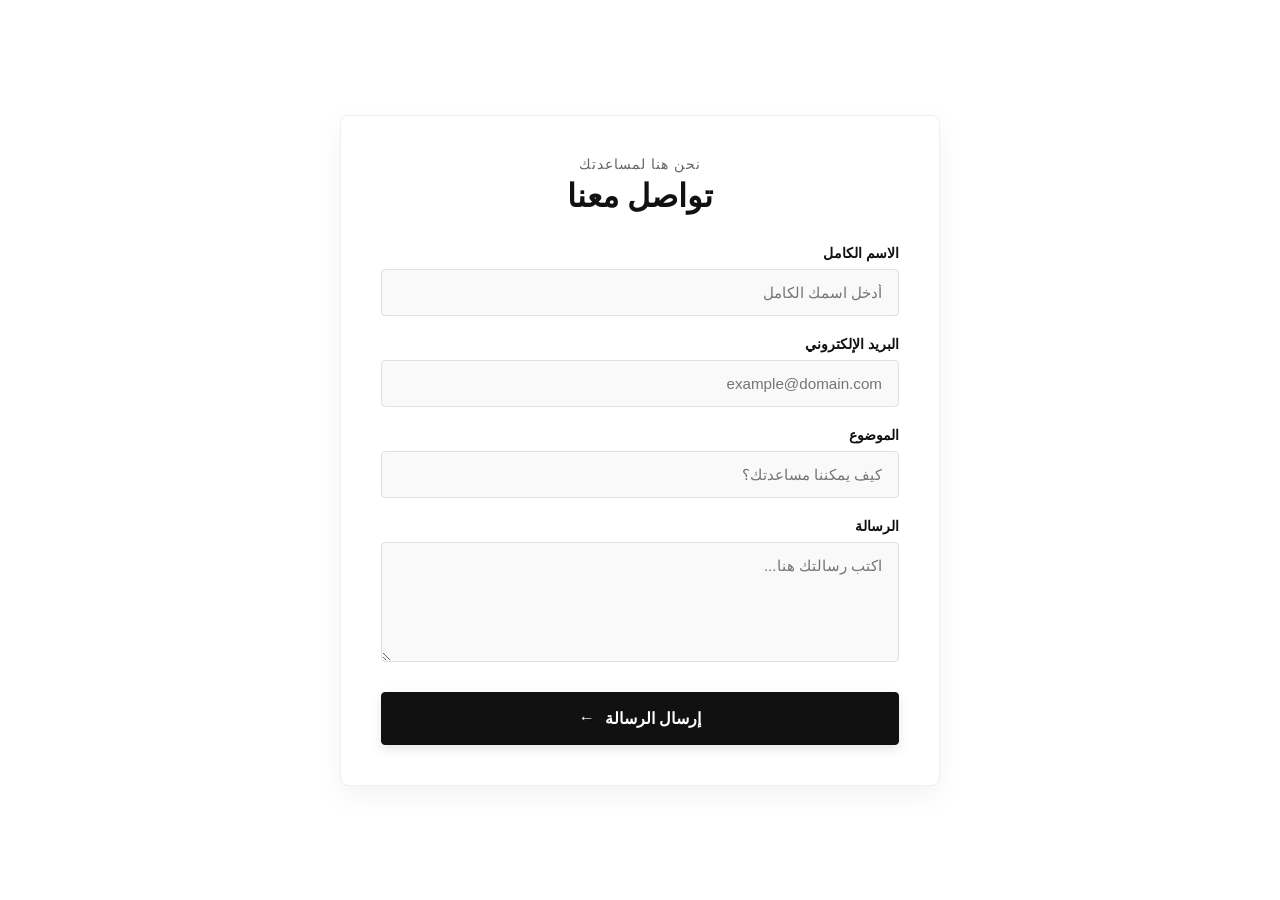
<file: index.html>
<!DOCTYPE html>
<html lang="ar" dir="rtl">
<head>
    <meta charset="UTF-8">
    <meta name="viewport" content="width=device-width, initial-scale=1.0">
    <title>تواصل معنا</title>
    <style>
        /* ==========================================
           1. ألوان الثيم والمتغيرات الأساسية
           ========================================== */
        :root {
            --bg-main: #FFFFFF;              /* خلفية الموقع الرئيسية */
            --text-title: #111111;           /* لون العناوين الرئيسية */
            --text-subtitle: #666666;        /* لون النصوص الفرعية */
            --input-bg: #F9F9F9;             /* خلفية حقول الإدخال */
            --input-border: #E0E0E0;         /* إطار حقول الإدخال */
            
            /* ألوان الزر التفاعلي */
            --btn-bg: #111111;               /* اللون الأساسي للزر (أسود فاخر) */
            --btn-text: #FFFFFF;             /* لون خط الزر */
            --btn-hover-bg: #C5A880;         /* لون التمرير (ذهبي/بيج فاخر) */
            --btn-hover-text: #FFFFFF;       /* لون الخط عند التمرير */
            
            --transition-speed: 0.3s;
        }

        /* ==========================================
           2. التنسيقات العامة
           ========================================== */
        * {
            box-sizing: border-box;
            margin: 0;
            padding: 0;
            font-family: 'Segoe UI', Tahoma, Geneva, Verdana, sans-serif;
        }

        body {
            background-color: var(--bg-main);
            color: var(--text-title);
            display: flex;
            justify-content: center;
            align-items: center;
            min-height: 100vh;
            padding: 40px 20px;
        }

        /* ==========================================
           3. حاوية نموذج التواصل
           ========================================== */
        .contact-container {
            width: 100%;
            max-width: 600px;
            background: #FFFFFF;
            padding: 40px;
            border-radius: 8px;
            box-shadow: 0 10px 30px rgba(0, 0, 0, 0.05);
            border: 1px solid #F0F0F0;
        }

        .contact-header {
            text-align: center;
            margin-bottom: 30px;
        }

        .contact-header .sub-title {
            font-size: 0.85rem;
            color: var(--text-subtitle);
            letter-spacing: 1px;
            margin-bottom: 5px;
            display: block;
        }

        .contact-header .main-title {
            font-size: 2rem;
            font-weight: 800;
            color: var(--text-title);
        }

        /* ==========================================
           4. حقول الإدخال (Form Inputs)
           ========================================== */
        .form-group {
            margin-bottom: 20px;
            display: flex;
            flex-direction: column;
            gap: 8px;
        }

        .form-group label {
            font-size: 0.9rem;
            font-weight: 600;
            color: var(--text-title);
        }

        .form-control {
            width: 100%;
            padding: 14px 16px;
            font-size: 0.95rem;
            background-color: var(--input-bg);
            border: 1px solid var(--input-border);
            border-radius: 4px;
            color: var(--text-title);
            outline: none;
            transition: border-color var(--transition-speed) ease, box-shadow var(--transition-speed) ease;
        }

        .form-control:focus {
            border-color: var(--text-title);
            box-shadow: 0 0 0 3px rgba(17, 17, 17, 0.1);
            background-color: #FFFFFF;
        }

        textarea.form-control {
            resize: vertical;
            min-height: 120px;
        }

        /* ==========================================
           5. زر التواصل المعدّل (Contact Us Button)
           ========================================== */
        .btn-submit {
            width: 100%;
            display: inline-flex;
            align-items: center;
            justify-content: center;
            gap: 10px;
            padding: 16px 30px;
            font-size: 1rem;
            font-weight: 700;
            color: var(--btn-text);
            background-color: var(--btn-bg);
            border: 1px solid var(--btn-bg);
            border-radius: 4px;
            cursor: pointer;
            transition: all var(--transition-speed) ease-in-out;
            box-shadow: 0 4px 12px rgba(0, 0, 0, 0.1);
            margin-top: 10px;
        }

        /* تأثير التمرير (Hover) لزر التواصل */
        .btn-submit:hover {
            background-color: var(--btn-hover-bg);
            border-color: var(--btn-hover-bg);
            color: var(--btn-hover-text);
            transform: translateY(-2px);
            box-shadow: 0 8px 20px rgba(197, 168, 128, 0.3);
        }

        /* تأثير الضغط على الزر */
        .btn-submit:active {
            transform: translateY(0);
            box-shadow: 0 2px 6px rgba(0, 0, 0, 0.15);
        }

        /* تحريك أيكون/سهم الزر عند التمرير */
        .btn-submit .arrow {
            display: inline-block;
            transition: transform var(--transition-speed) ease;
        }

        .btn-submit:hover .arrow {
            transform: translateX(-5px);
        }
    </style>
</head>
<body>

    <div class="contact-container">
        <!-- هيدر النموذج -->
        <div class="contact-header">
            <span class="sub-title">نحن هنا لمساعدتك</span>
            <h2 class="main-title">تواصل معنا</h2>
        </div>

        <!-- نموذج التواصل -->
        <form action="#" method="POST">
            <div class="form-group">
                <label for="name">الاسم الكامل</label>
                <input type="text" id="name" class="form-control" placeholder="أدخل اسمك الكامل" required>
            </div>

            <div class="form-group">
                <label for="email">البريد الإلكتروني</label>
                <input type="email" id="email" class="form-control" placeholder="example@domain.com" required>
            </div>

            <div class="form-group">
                <label for="subject">الموضوع</label>
                <input type="text" id="subject" class="form-control" placeholder="كيف يمكننا مساعدتك؟" required>
            </div>

            <div class="form-group">
                <label for="message">الرسالة</label>
                <textarea id="message" class="form-control" placeholder="اكتب رسالتك هنا..." required></textarea>
            </div>

            <!-- زر الإرسال / التواصل المعدّل -->
            <button type="submit" class="btn-submit">
                <span>إرسال الرسالة</span>
                <span class="arrow">&larr;</span>
            </button>
        </form>
    </div>

</body>
</html>
</file>
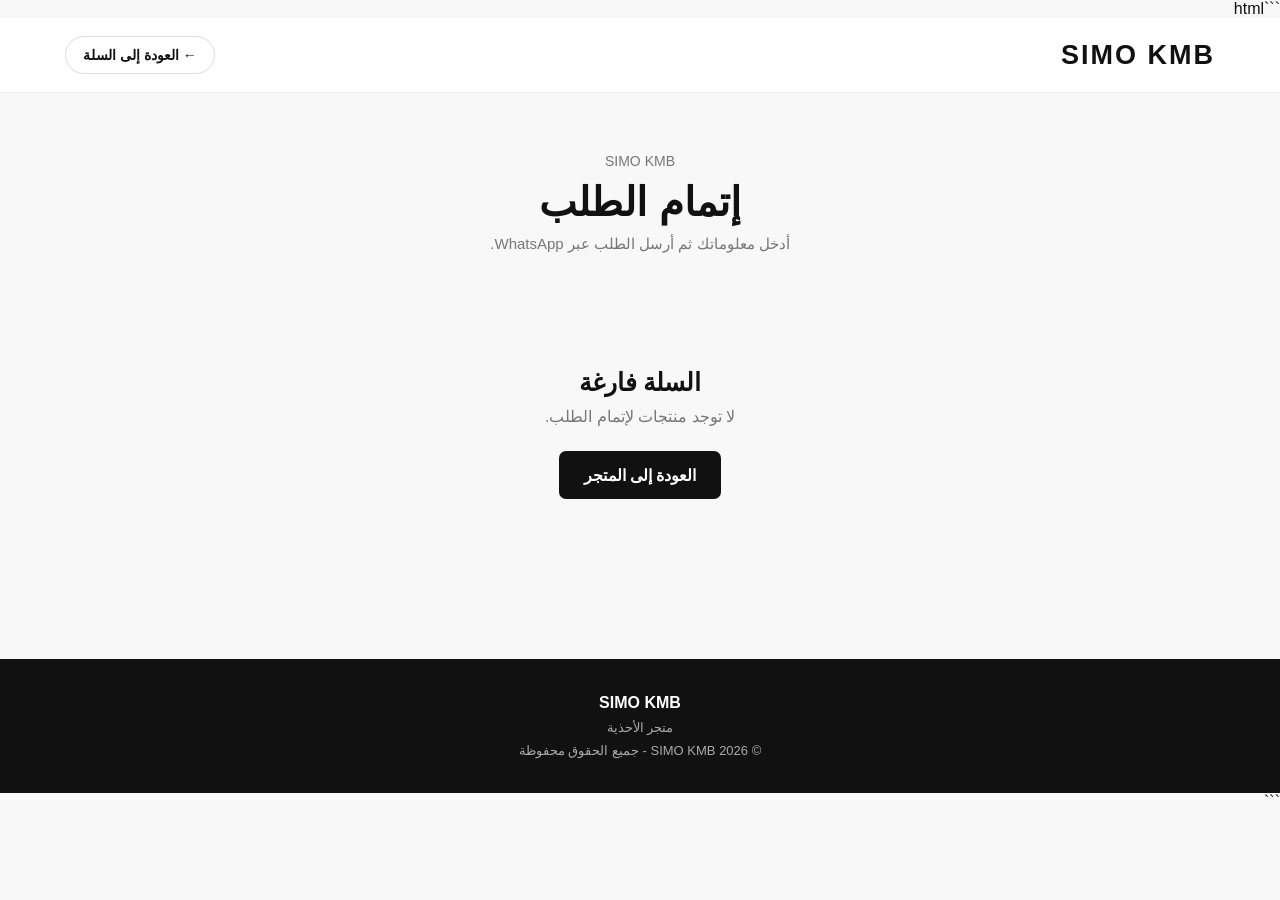
<file: pages/checkout.html>
```html
<!DOCTYPE html>
<html lang="ar" dir="rtl">

<head>

    <meta charset="UTF-8">

    <meta
        name="viewport"
        content="width=device-width, initial-scale=1.0"
    >

    <title>إتمام الطلب | SIMO KMB</title>


    <style>

        * {
            margin: 0;
            padding: 0;
            box-sizing: border-box;
        }


        body {
            font-family: Arial, sans-serif;
            background: #f8f8f8;
            color: #111111;
        }


        a {
            text-decoration: none;
            color: inherit;
        }


        button,
        input,
        textarea,
        select {
            font-family: inherit;
        }


        /* =========================
           HEADER
        ========================= */

        header {
            background: #ffffff;
            border-bottom: 1px solid #eeeeee;
        }


        .header-container {
            max-width: 1200px;
            margin: auto;
            padding: 18px 25px;

            display: flex;
            align-items: center;
            justify-content: space-between;
        }


        .logo {
            font-size: 27px;
            font-weight: 900;
            letter-spacing: 2px;
        }


        .back-cart {
            display: flex;
            align-items: center;
            gap: 8px;

            padding: 10px 17px;

            border: 1px solid #dddddd;
            border-radius: 25px;

            font-size: 14px;
            font-weight: bold;

            transition: 0.2s;
        }


        .back-cart:hover {
            border-color: #111111;
        }


        /* =========================
           PAGE
        ========================= */

        .page {
            max-width: 1100px;
            margin: auto;

            padding: 60px 25px 90px;
        }


        .page-title {
            text-align: center;
            margin-bottom: 45px;
        }


        .page-title span {
            display: block;

            color: #777777;
            font-size: 14px;

            margin-bottom: 10px;
        }


        .page-title h1 {
            font-size: 40px;
            margin-bottom: 10px;
        }


        .page-title p {
            color: #777777;
            font-size: 15px;
        }


        /* =========================
           LAYOUT
        ========================= */

        .checkout-layout {
            display: grid;

            grid-template-columns: 1fr 380px;

            gap: 30px;

            align-items: start;
        }


        /* =========================
           FORM
        ========================= */

        .form-box {
            background: #ffffff;

            border: 1px solid #eeeeee;

            border-radius: 12px;

            padding: 30px;
        }


        .form-box h2 {
            font-size: 21px;

            margin-bottom: 25px;
        }


        .form-group {
            margin-bottom: 20px;
        }


        .form-group label {
            display: block;

            font-size: 14px;

            font-weight: bold;

            margin-bottom: 8px;
        }


        .form-group input,
        .form-group textarea,
        .form-group select {
            width: 100%;

            border: 1px solid #dddddd;

            border-radius: 7px;

            padding: 13px 14px;

            font-size: 14px;

            outline: none;

            background: #ffffff;

            transition: 0.2s;
        }


        .form-group input:focus,
        .form-group textarea:focus,
        .form-group select:focus {
            border-color: #111111;
        }


        .form-group textarea {
            min-height: 110px;

            resize: vertical;
        }


        .required {
            color: #777777;
        }


        /* =========================
           ORDER SUMMARY
        ========================= */

        .order-box {
            background: #ffffff;

            border: 1px solid #eeeeee;

            border-radius: 12px;

            padding: 25px;

            position: sticky;

            top: 25px;
        }


        .order-box h2 {
            font-size: 21px;

            margin-bottom: 25px;
        }


        .order-products {
            display: flex;

            flex-direction: column;

            gap: 15px;

            max-height: 420px;

            overflow-y: auto;

            padding-left: 3px;
        }


        .order-item {
            display: grid;

            grid-template-columns: 70px 1fr;

            gap: 12px;

            padding-bottom: 15px;

            border-bottom: 1px solid #eeeeee;
        }


        .order-item-image {
            width: 70px;

            height: 70px;

            border-radius: 7px;

            overflow: hidden;

            background: #f2f2f2;
        }


        .order-item-image img {
            width: 100%;

            height: 100%;

            object-fit: cover;

            display: block;
        }


        .order-item-info h3 {
            font-size: 14px;

            margin-bottom: 7px;
        }


        .order-item-info p {
            color: #777777;

            font-size: 12px;

            line-height: 1.7;
        }


        .order-item-price {
            font-size: 13px;

            font-weight: bold;

            margin-top: 5px;
        }


        .total-section {
            margin-top: 22px;

            padding-top: 18px;

            border-top: 1px solid #eeeeee;
        }


        .total-row {
            display: flex;

            justify-content: space-between;

            margin-bottom: 12px;

            font-size: 14px;
        }


        .total-final {
            font-size: 19px;

            font-weight: bold;

            margin-top: 18px;

            padding-top: 17px;

            border-top: 1px solid #eeeeee;
        }


        /* =========================
           WHATSAPP BUTTON
        ========================= */

        .whatsapp-button {
            width: 100%;

            height: 55px;

            margin-top: 25px;

            border: none;

            border-radius: 8px;

            background: #111111;

            color: #ffffff;

            font-size: 16px;

            font-weight: bold;

            cursor: pointer;

            transition: 0.2s;
        }


        .whatsapp-button:hover {
            background: #333333;
        }


        .whatsapp-button:disabled {
            background: #cccccc;

            cursor: not-allowed;
        }


        .whatsapp-note {
            text-align: center;

            color: #888888;

            font-size: 12px;

            line-height: 1.7;

            margin-top: 12px;
        }


        /* =========================
           EMPTY
        ========================= */

        .empty-message {
            display: none;

            text-align: center;

            padding: 70px 20px;
        }


        .empty-message.show {
            display: block;
        }


        .empty-message h2 {
            font-size: 25px;

            margin-bottom: 10px;
        }


        .empty-message p {
            color: #777777;

            margin-bottom: 25px;
        }


        .shop-button {
            display: inline-flex;

            align-items: center;

            justify-content: center;

            height: 48px;

            padding: 0 25px;

            background: #111111;

            color: #ffffff;

            border-radius: 7px;

            font-weight: bold;
        }


        /* =========================
           FOOTER
        ========================= */

        footer {
            background: #111111;

            color: #ffffff;

            text-align: center;

            padding: 35px 20px;
        }


        footer p {
            color: #aaaaaa;

            font-size: 13px;

            margin-top: 8px;
        }


        /* =========================
           RESPONSIVE
        ========================= */

        @media (max-width: 850px) {

            .checkout-layout {
                grid-template-columns: 1fr;
            }


            .order-box {
                position: static;
            }

        }


        @media (max-width: 600px) {

            .page {
                padding: 40px 15px 70px;
            }


            .page-title h1 {
                font-size: 32px;
            }


            .form-box,
            .order-box {
                padding: 20px;
            }


            .logo {
                font-size: 23px;
            }

        }

    </style>

</head>


<body>


    <!-- =========================
         HEADER
    ========================= -->

    <header>

        <div class="header-container">


            <a
                href="../index.html"
                class="logo"
            >
                SIMO KMB
            </a>


            <a
                href="cart.html"
                class="back-cart"
            >
                ← العودة إلى السلة
            </a>


        </div>

    </header>


    <!-- =========================
         MAIN
    ========================= -->

    <main class="page">


        <section class="page-title">

            <span>
                SIMO KMB
            </span>

            <h1>
                إتمام الطلب
            </h1>

            <p>
                أدخل معلوماتك ثم أرسل الطلب عبر WhatsApp.
            </p>

        </section>


        <!-- =========================
             EMPTY CART
        ========================= -->

        <section
            class="empty-message"
            id="emptyMessage"
        >

            <h2>
                السلة فارغة
            </h2>

            <p>
                لا توجد منتجات لإتمام الطلب.
            </p>

            <a
                href="shop.html"
                class="shop-button"
            >
                العودة إلى المتجر
            </a>

        </section>


        <!-- =========================
             CHECKOUT
        ========================= -->

        <section
            class="checkout-layout"
            id="checkoutLayout"
        >


            <!-- =====================
                 CUSTOMER FORM
            ====================== -->

            <div class="form-box">

                <h2>
                    معلومات الزبون
                </h2>


                <form id="orderForm">


                    <div class="form-group">

                        <label for="customerName">
                            الاسم الكامل
                            <span class="required">*</span>
                        </label>

                        <input
                            type="text"
                            id="customerName"
                            placeholder="مثال: محمد العلوي"
                            required
                        >

                    </div>


                    <div class="form-group">

                        <label for="customerPhone">
                            رقم الهاتف
                            <span class="required">*</span>
                        </label>

                        <input
                            type="tel"
                            id="customerPhone"
                            placeholder="مثال: 0612345678"
                            required
                        >

                    </div>


                    <div class="form-group">

                        <label for="customerCity">
                            المدينة
                            <span class="required">*</span>
                        </label>

                        <input
                            type="text"
                            id="customerCity"
                            placeholder="مثال: تطوان"
                            required
                        >

                    </div>


                    <div class="form-group">

                        <label for="customerAddress">
                            العنوان بالتفصيل
                            <span class="required">*</span>
                        </label>

                        <textarea
                            id="customerAddress"
                            placeholder="اكتب العنوان بالتفصيل..."
                            required
                        ></textarea>

                    </div>


                    <div class="form-group">

                        <label for="customerNote">
                            ملاحظات إضافية
                        </label>

                        <textarea
                            id="customerNote"
                            placeholder="مثال: أريد الاتصال بي قبل التوصيل..."
                        ></textarea>

                    </div>


                </form>

            </div>


            <!-- =====================
                 ORDER
            ====================== -->

            <aside class="order-box">

                <h2>
                    تفاصيل الطلب
                </h2>


                <div
                    class="order-products"
                    id="orderProducts"
                >
                </div>


                <div class="total-section">


                    <div class="total-row">

                        <span>
                            عدد المنتجات
                        </span>

                        <strong id="totalItems">
                            0
                        </strong>

                    </div>


                    <div class="total-row">

                        <span>
                            المجموع
                        </span>

                        <strong id="subtotal">
                            0 درهم
                        </strong>

                    </div>


                    <div class="total-row">

                        <span>
                            التوصيل
                        </span>

                        <strong>
                            يحدد مع صاحب المحل
                        </strong>

                    </div>


                    <div class="total-row total-final">

                        <span>
                            الإجمالي
                        </span>

                        <strong id="totalPrice">
                            0 درهم
                        </strong>

                    </div>


                </div>


                <button
                    type="button"
                    class="whatsapp-button"
                    id="whatsappButton"
                    onclick="sendOrderToWhatsApp()"
                >
                    تأكيد الطلب عبر WhatsApp
                </button>


                <p class="whatsapp-note">
                    عند الضغط على الزر سيتم فتح WhatsApp
                    برسالة تحتوي على تفاصيل طلبك.
                </p>


            </aside>


        </section>

    </main>


    <!-- =========================
         FOOTER
    ========================= -->

    <footer>

        <strong>
            SIMO KMB
        </strong>

        <p>
            متجر الأحذية
        </p>

        <p>
            © 2026 SIMO KMB - جميع الحقوق محفوظة
        </p>

    </footer>


    <!-- =========================
         JAVASCRIPT
    ========================= -->

    <script>


        /* =========================
           رقم WhatsApp
        ========================= */

        const WHATSAPP_NUMBER =
            "212609379100";


        /* =========================
           السلة
        ========================= */

        let cart = [];


        /* =========================
           قراءة السلة
        ========================= */

        function loadCart() {

            const savedCart =
                localStorage.getItem("simoCart");


            if (!savedCart) {

                cart = [];

                return;

            }


            try {

                const parsed =
                    JSON.parse(savedCart);


                if (Array.isArray(parsed)) {

                    cart = parsed;

                }

                else {

                    cart = [];

                }

            }

            catch (error) {

                cart = [];

            }

        }


        /* =========================
           السعر
        ========================= */

        function formatPrice(price) {

            return Number(price)
                .toLocaleString("ar-MA")
                + " درهم";

        }


        /* =========================
           عرض الطلب
        ========================= */

        function renderOrder() {

            const checkoutLayout =
                document.getElementById(
                    "checkoutLayout"
                );

            const emptyMessage =
                document.getElementById(
                    "emptyMessage"
                );

            const orderProducts =
                document.getElementById(
                    "orderProducts"
                );


            orderProducts.innerHTML = "";


            if (cart.length === 0) {

                checkoutLayout.style.display =
                    "none";

                emptyMessage.classList.add(
                    "show"
                );

                return;

            }


            checkoutLayout.style.display =
                "grid";

            emptyMessage.classList.remove(
                "show"
            );


            let totalItems = 0;

            let totalPrice = 0;


            cart.forEach(
                function(item) {

                    const quantity =
                        Number(item.quantity) || 1;

                    const price =
                        Number(item.price) || 0;


                    totalItems += quantity;

                    totalPrice +=
                        price * quantity;


                    const article =
                        document.createElement("article");

                    article.className =
                        "order-item";


                    /* الصورة */

                    const imageBox =
                        document.createElement("div");

                    imageBox.className =
                        "order-item-image";


                    const image =
                        document.createElement("img");

                    image.src =
                        item.image;

                    image.alt =
                        item.name || "منتج";


                    imageBox.appendChild(
                        image
                    );


                    /* المعلومات */

                    const info =
                        document.createElement("div");

                    info.className =
                        "order-item-info";


                    const name =
                        document.createElement("h3");

                    name.textContent =
                        item.name || "حذاء";


                    const details =
                        document.createElement("p");

                    details.textContent =
                        "المقاس: " +
                        (item.size || "-") +
                        " | اللون: " +
                        (item.color || "-") +
                        " | الكمية: " +
                        quantity;


                    const priceElement =
                        document.createElement("div");

                    priceElement.className =
                        "order-item-price";

                    priceElement.textContent =
                        formatPrice(
                            price * quantity
                        );


                    info.appendChild(name);

                    info.appendChild(details);

                    info.appendChild(priceElement);


                    article.appendChild(
                        imageBox
                    );

                    article.appendChild(
                        info
                    );


                    orderProducts.appendChild(
                        article
                    );

                }
            );


            document.getElementById(
                "totalItems"
            ).textContent =
                totalItems;


            document.getElementById(
                "subtotal"
            ).textContent =
                formatPrice(totalPrice);


            document.getElementById(
                "totalPrice"
            ).textContent =
                formatPrice(totalPrice);

        }


        /* =========================
           إرسال الطلب إلى WhatsApp
        ========================= */

        function sendOrderToWhatsApp() {


            /* التحقق من وجود منتجات */

            if (cart.length === 0) {

                alert(
                    "السلة فارغة."
                );

                return;

            }


            /* قراءة معلومات الزبون */

            const name =
                document.getElementById(
                    "customerName"
                ).value.trim();


            const phone =
                document.getElementById(
                    "customerPhone"
                ).value.trim();


            const city =
                document.getElementById(
                    "customerCity"
                ).value.trim();


            const address =
                document.getElementById(
                    "customerAddress"
                ).value.trim();


            const note =
                document.getElementById(
                    "customerNote"
                ).value.trim();


            /* التحقق */

            if (
                !name ||
                !phone ||
                !city ||
                !address
            ) {

                alert(
                    "الرجاء إدخال جميع المعلومات المطلوبة."
                );

                return;

            }


            /* =========================
               حساب المجموع
            ========================= */

            let totalItems = 0;

            let totalPrice = 0;


            cart.forEach(
                function(item) {

                    const quantity =
                        Number(item.quantity) || 1;

                    const price =
                        Number(item.price) || 0;


                    totalItems += quantity;

                    totalPrice +=
                        price * quantity;

                }
            );


            /* =========================
               إنشاء رسالة WhatsApp
            ========================= */

            let message = "";


            message +=
                "🛍️ *طلب جديد - SIMO KMB*";


            message +=
                "\n\n";


            message +=
                "👤 *معلومات الزبون:*";


            message +=
                "\n";

            message +=
                "الاسم: " +
                name;


            message +=
                "\n";

            message +=
                "الهاتف: " +
                phone;


            message +=
                "\n";

            message +=
                "المدينة: " +
                city;


            message +=
                "\n";

            message +=
                "العنوان: " +
                address;


            if (note) {

                message +=
                    "\n";

                message +=
                    "ملاحظات: " +
                    note;

            }


            message +=
                "\n\n";


            message +=
                "👟 *المنتجات:*";


            message +=
                "\n";


            message +=
                "━━━━━━━━━━━━";


            message +=
                "\n";


            cart.forEach(
                function(item, index) {

                    const quantity =
                        Number(item.quantity) || 1;

                    const price =
                        Number(item.price) || 0;

                    const itemTotal =
                        price * quantity;


                    message +=
                        "\n" +
                        (index + 1) +
                        ". " +
                        (item.name || "حذاء");


                    message +=
                        "\n";

                    message +=
                        "المقاس: " +
                        (item.size || "-");


                    message +=
                        "\n";

                    message +=
                        "اللون: " +
                        (item.color || "-");


                    message +=
                        "\n";

                    message +=
                        "الكمية: " +
                        quantity;


                    message +=
                        "\n";

                    message +=
                        "السعر: " +
                        formatPrice(itemTotal);


                    message +=
                        "\n";

                    message +=
                        "━━━━━━━━━━━━";

                    message +=
                        "\n";

                }
            );


            message +=
                "\n";

            message +=
                "📦 عدد القطع: " +
                totalItems;


            message +=
                "\n";


            message +=
                "💰 *إجمالي المنتجات: " +
                formatPrice(totalPrice) +
                "*";


            message +=
                "\n\n";


            message +=
                "أرغب في تأكيد هذا الطلب.";


            /* =========================
               تحويل الرسالة إلى URL
            ========================= */

            const encodedMessage =
                encodeURIComponent(
                    message
                );


            const whatsappURL =
                "https://wa.me/" +
                WHATSAPP_NUMBER +
                "?text=" +
                encodedMessage;


            /* =========================
               فتح WhatsApp
            ========================= */

            window.open(
                whatsappURL,
                "_blank"
            );

        }


        /* =========================
           تشغيل الصفحة
        ========================= */

        loadCart();

        renderOrder();

    </script>

</body>

</html>
```
</file>
